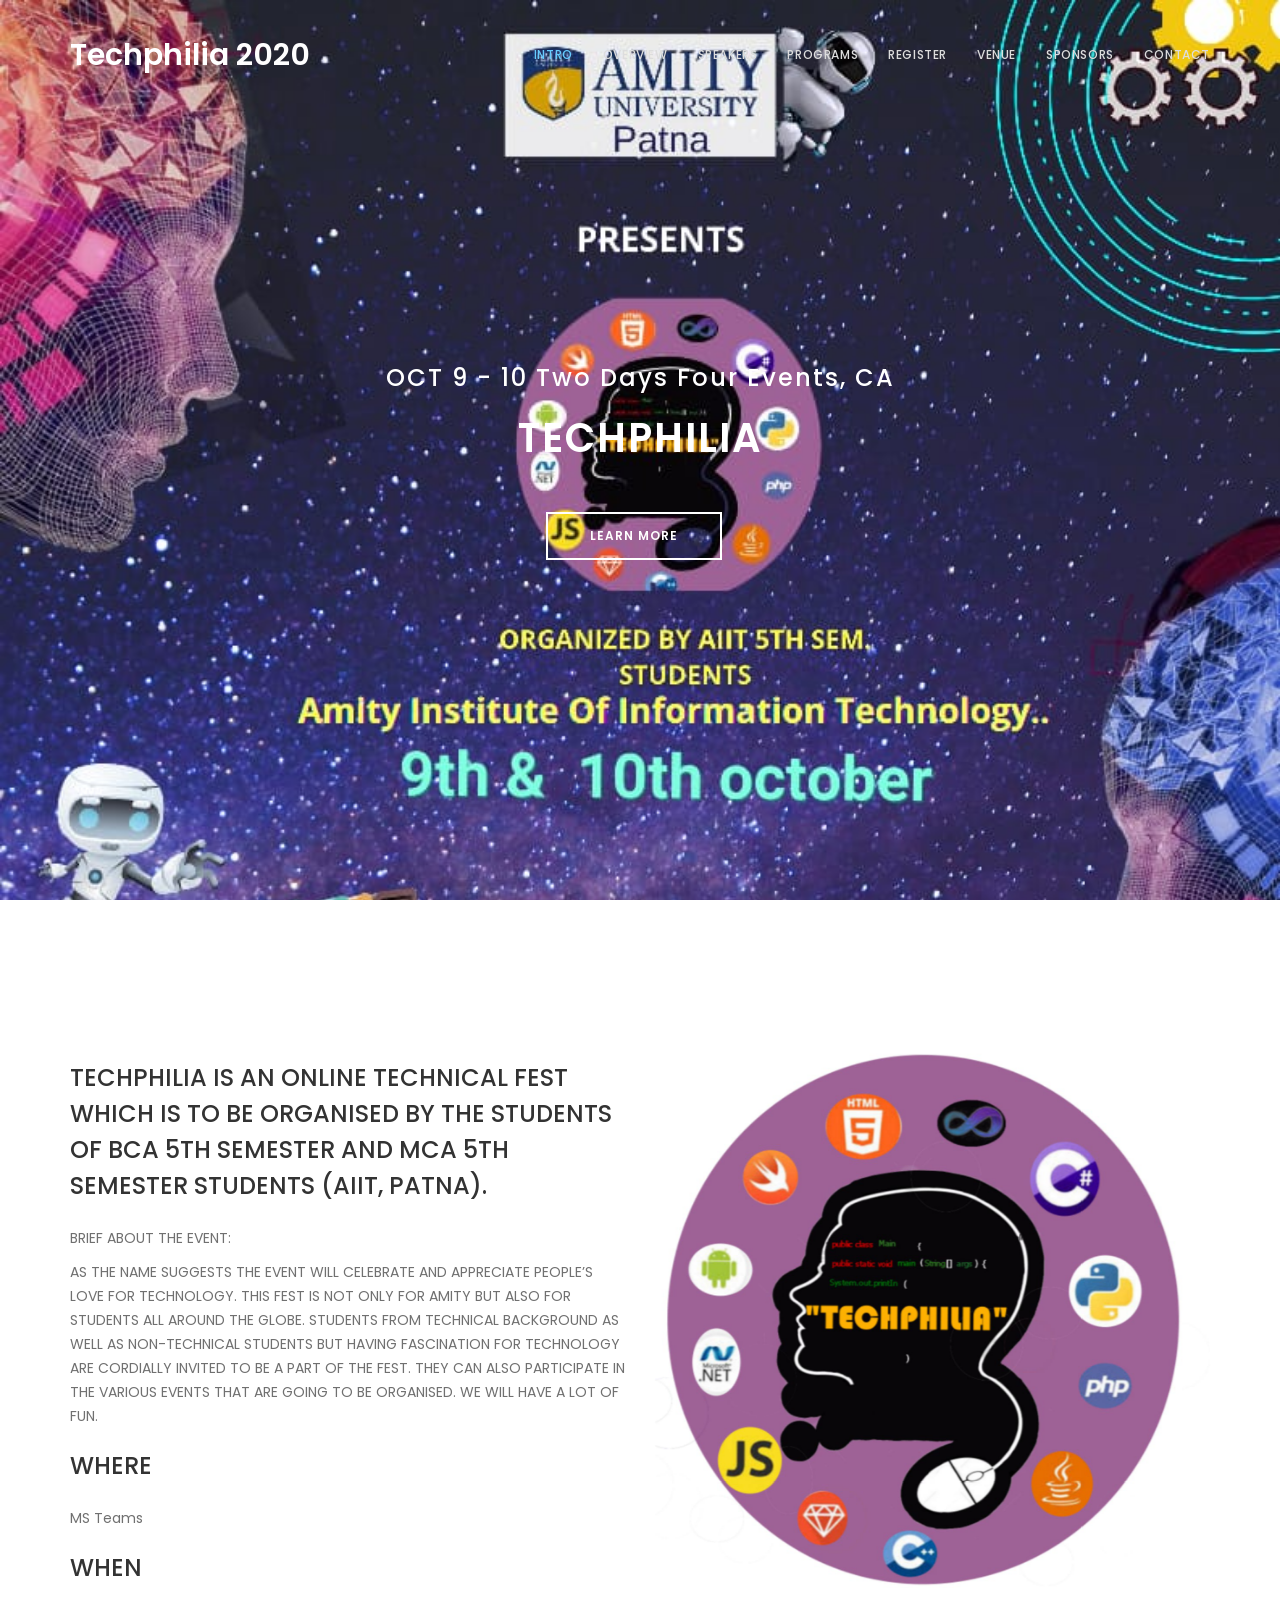
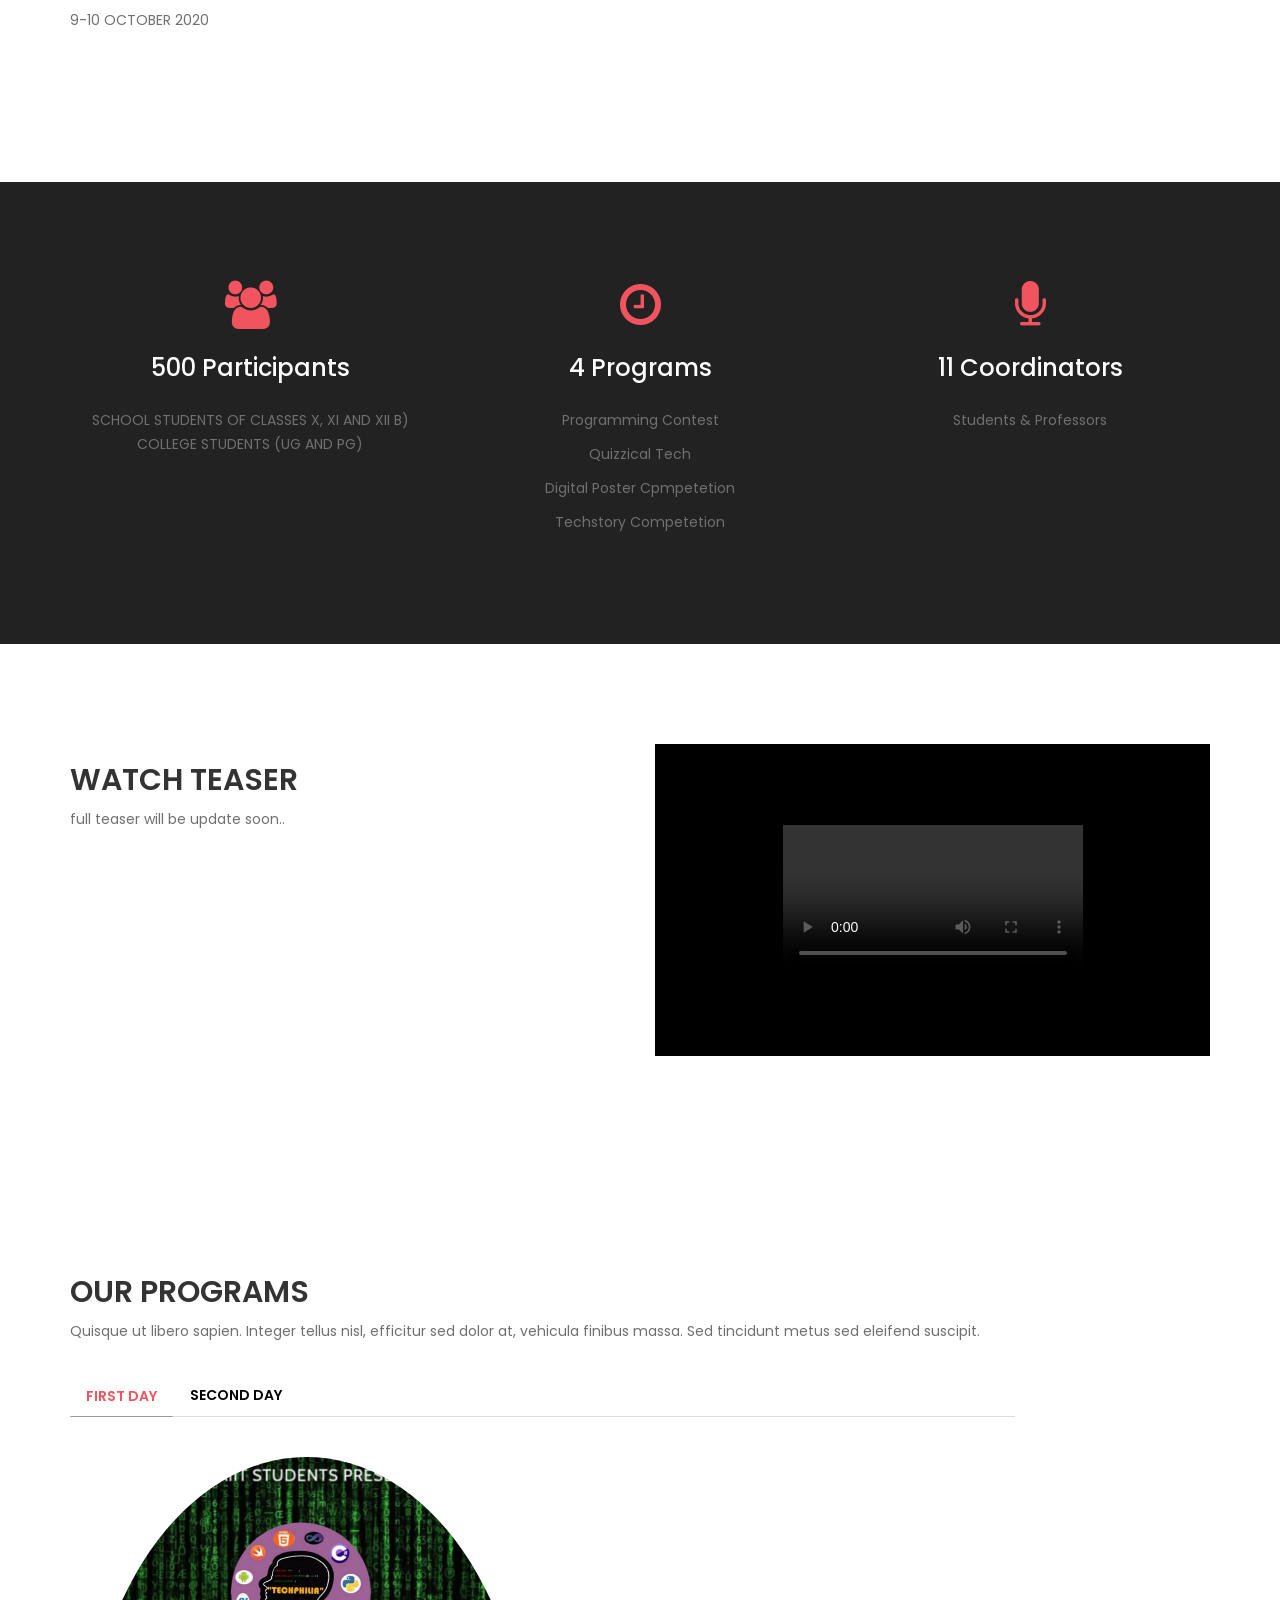
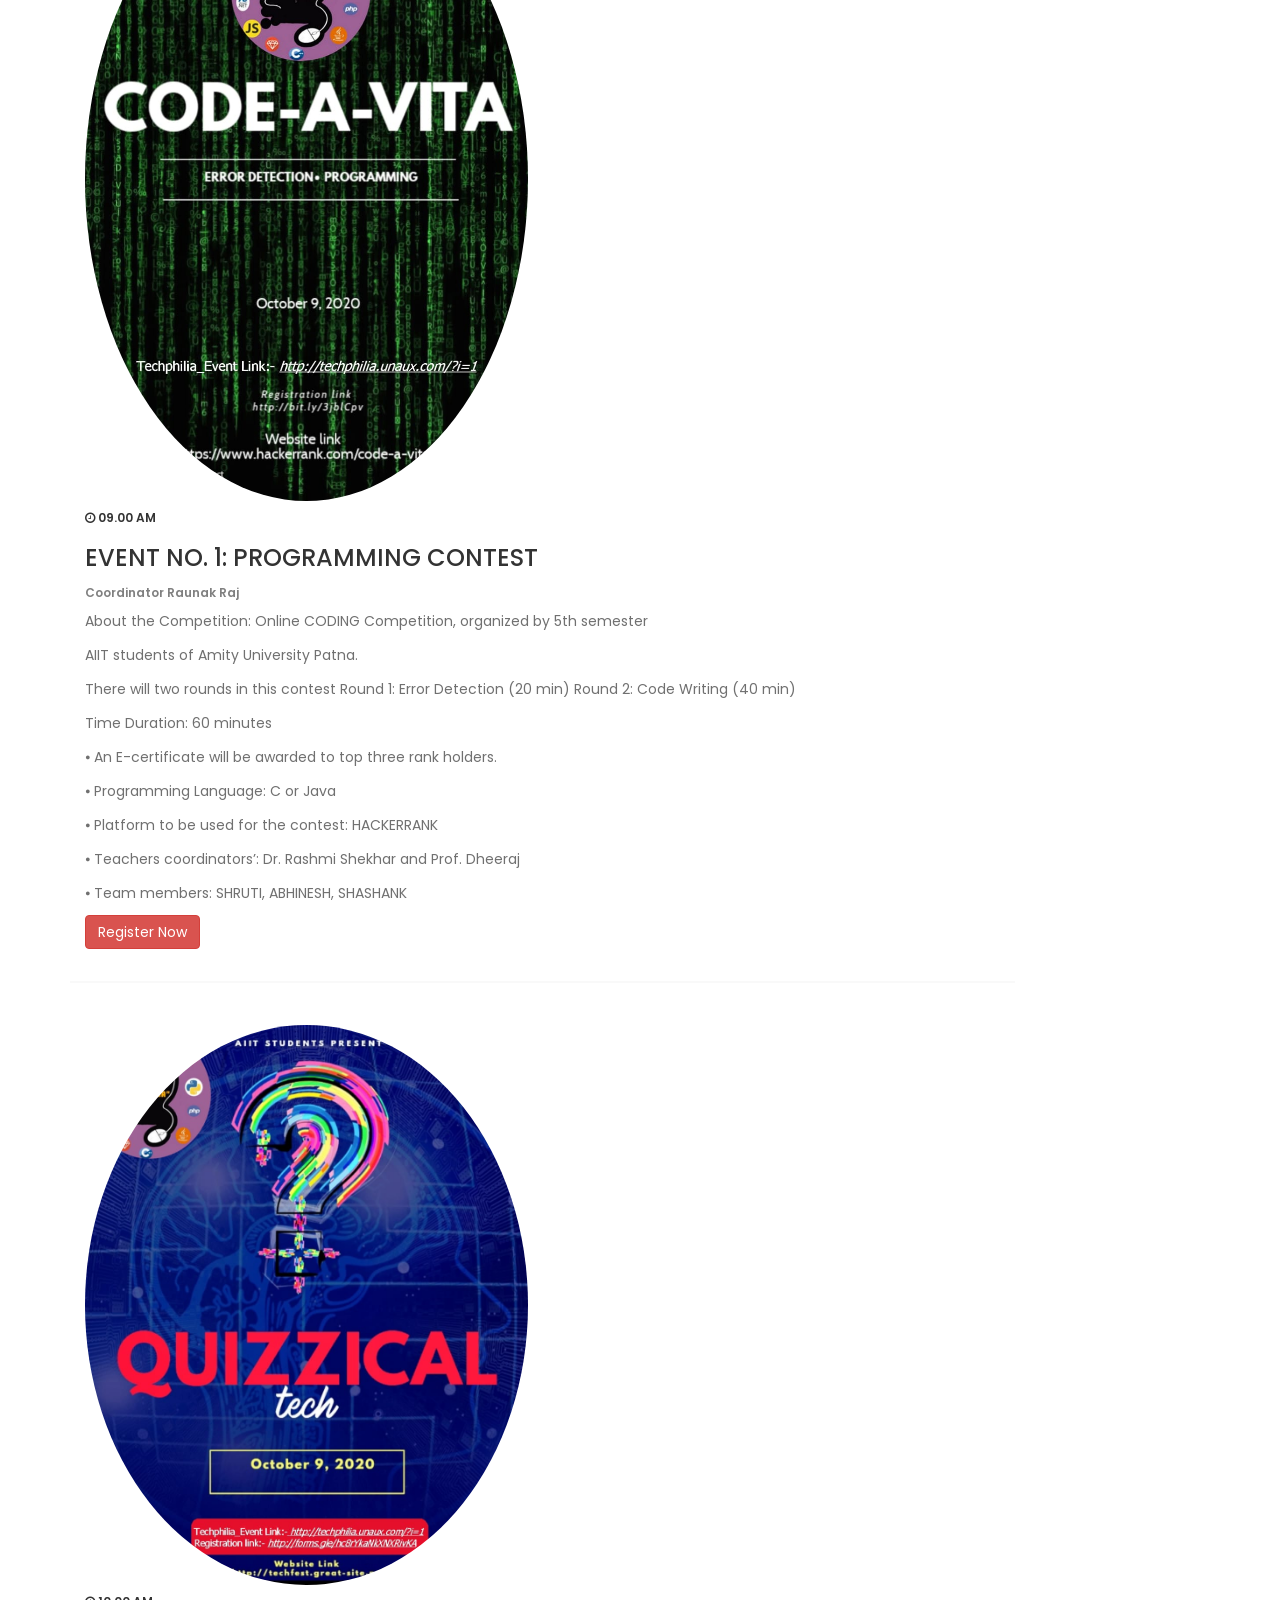
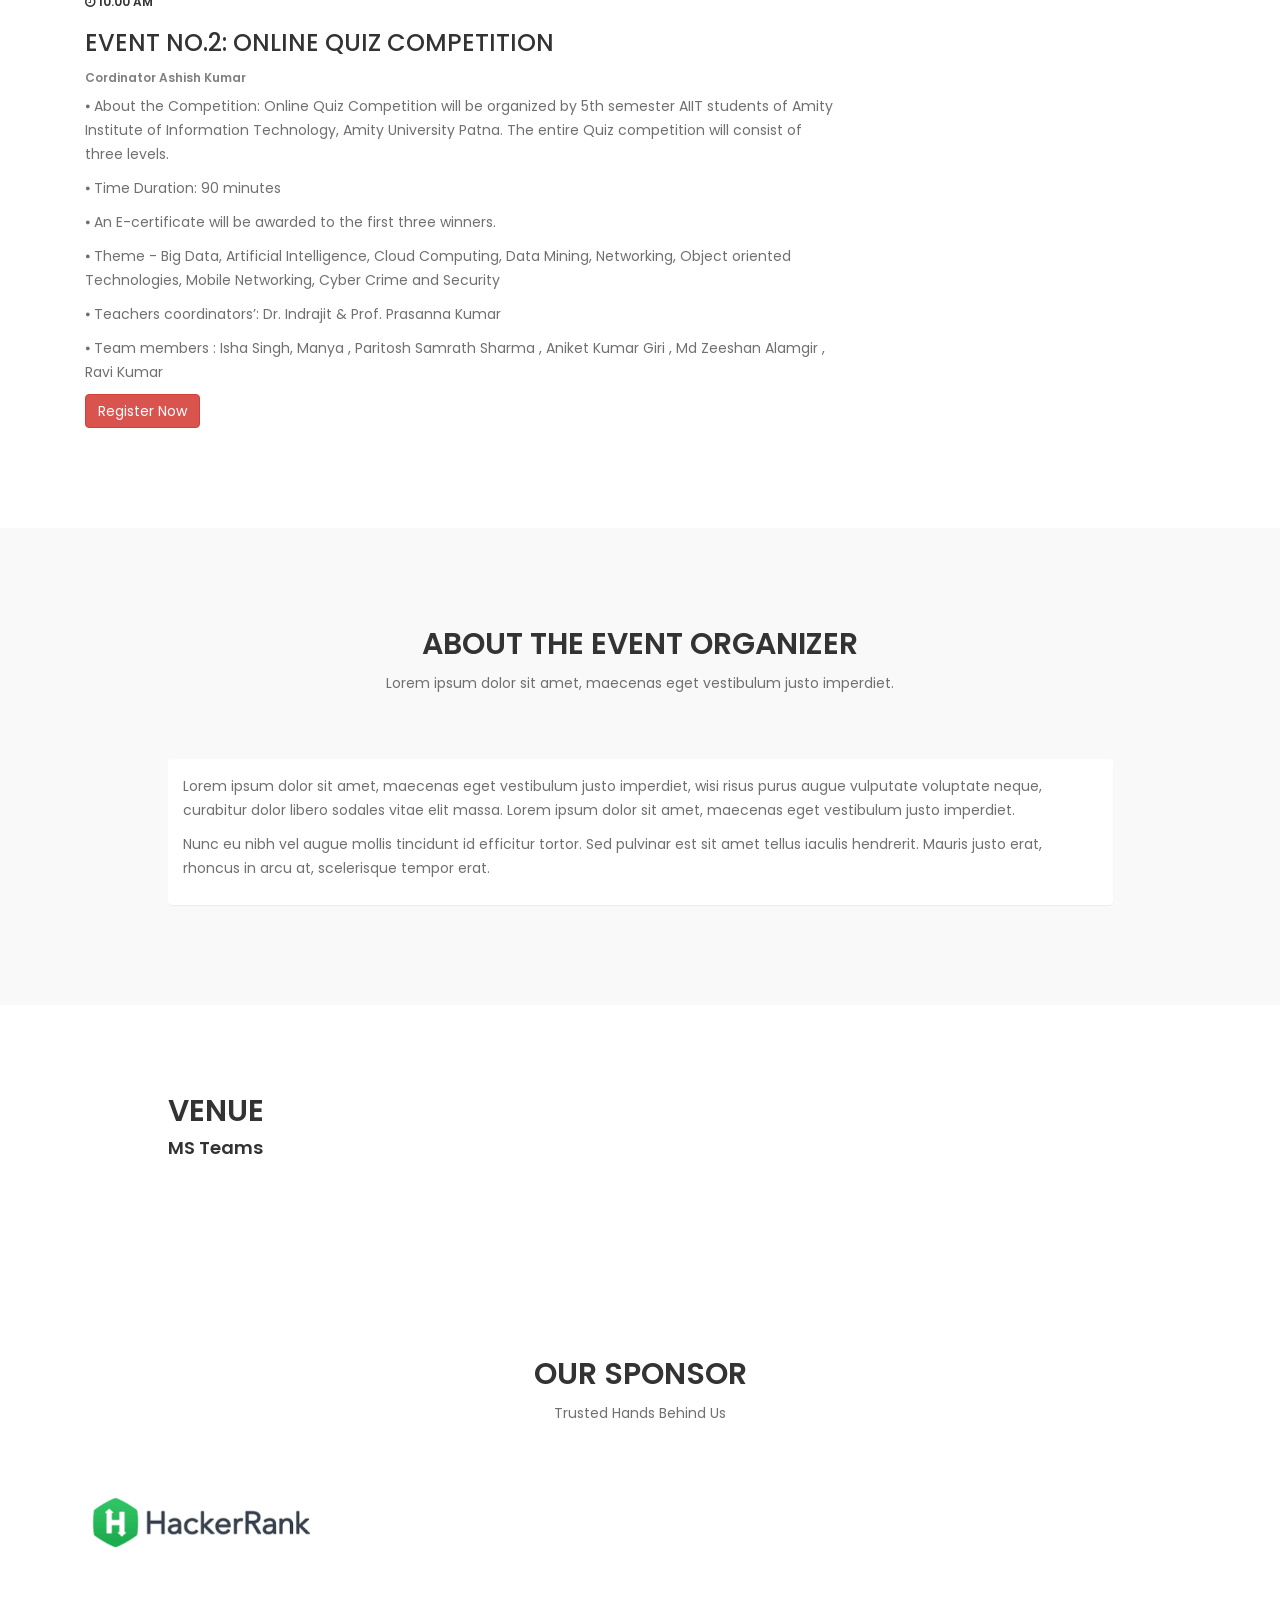
<file: index.html>
<!DOCTYPE html>
<html lang="en">
<head>

<title>Techphilia - Innovation Into Action</title>
<meta name="description" content="">
<meta name="author" content="">
<meta charset="UTF-8">
<meta http-equiv="X-UA-Compatible" content="IE=Edge">
<meta name="viewport" content="width=device-width, initial-scale=1, maximum-scale=1">

<link rel="stylesheet" href="css/bootstrap.min.css">
<link rel="stylesheet" href="css/animate.css">
<link rel="stylesheet" href="css/font-awesome.min.css">
<link rel="stylesheet" href="css/owl.theme.css">
<link rel="stylesheet" href="css/owl.carousel.css">

<!-- Main css -->
<link rel="stylesheet" href="css/style.css">

<!-- Google Font -->
<link href='https://fonts.googleapis.com/css?family=Poppins:400,500,600' rel='stylesheet' type='text/css'>

</head>
<body data-spy="scroll" data-offset="50" data-target=".navbar-collapse">

<!-- =========================
     PRE LOADER       
============================== -->
<div class="preloader">

	<div class="sk-rotating-plane"></div>

</div>


<!-- =========================
     NAVIGATION LINKS     
============================== -->
<div class="navbar navbar-fixed-top custom-navbar" role="navigation">
	<div class="container">

		<!-- navbar header -->
		<div class="navbar-header">
			<button class="navbar-toggle" data-toggle="collapse" data-target=".navbar-collapse">
				<span class="icon icon-bar"></span>
				<span class="icon icon-bar"></span>
				<span class="icon icon-bar"></span>
			</button>
			<a href="#" class="navbar-brand">Techphilia 2020</a>
		</div>

		<div class="collapse navbar-collapse">

			<ul class="nav navbar-nav navbar-right">
				<li><a href="#intro" class="smoothScroll">Intro</a></li>
				<li><a href="#overview" class="smoothScroll">Overview</a></li>
				<li><a href="#speakers" class="smoothScroll">Speakers</a></li>
				<li><a href="#program" class="smoothScroll">Programs</a></li>
				<li><a href="#register" class="smoothScroll">Register</a></li>
				<li><a href="#venue" class="smoothScroll">Venue</a></li>
				<li><a href="#sponsors" class="smoothScroll">Sponsors</a></li>
				<li><a href="#contact" class="smoothScroll">Contact</a></li>
			</ul>

		</div>

	</div>
</div>


<!-- =========================
    INTRO SECTION   
============================== -->
<section id="intro" class="parallax-section">
	<div class="container">
		<div class="row">

			<div class="col-md-12 col-sm-12">
				<h3 class="wow bounceIn" data-wow-delay="0.9s">OCT 9 - 10 Two Days Four Events, CA</h3>
				<h1 class="wow fadeInUp" data-wow-delay="1.6s">TECHPHILIA</h1>
				<a href="#overview" class="btn btn-lg btn-default smoothScroll wow fadeInUp hidden-xs" data-wow-delay="2.3s">LEARN MORE</a>
				
			</div>


		</div>
	</div>
</section>


<!-- =========================
    OVERVIEW SECTION   
============================== -->
<section id="overview" class="parallax-section">
	<div class="container">
		<div class="row">

			<div class="wow fadeInUp col-md-6 col-sm-6" data-wow-delay="0.6s">
				<h3>TECHPHILIA IS AN ONLINE TECHNICAL FEST WHICH IS TO BE ORGANISED BY THE STUDENTS OF BCA 5TH SEMESTER AND MCA 5TH SEMESTER STUDENTS (AIIT, PATNA).</h3>
				<p>BRIEF ABOUT THE EVENT:</p>
				<p>AS THE NAME SUGGESTS THE EVENT WILL CELEBRATE AND APPRECIATE PEOPLE’S LOVE FOR TECHNOLOGY. THIS FEST IS NOT ONLY FOR AMITY BUT ALSO FOR STUDENTS ALL AROUND THE GLOBE.

					STUDENTS FROM TECHNICAL BACKGROUND AS WELL AS NON-TECHNICAL STUDENTS BUT HAVING FASCINATION FOR TECHNOLOGY ARE CORDIALLY INVITED TO BE A PART OF THE FEST.
					
					THEY CAN ALSO PARTICIPATE IN THE VARIOUS EVENTS THAT ARE GOING TO BE ORGANISED. WE WILL HAVE A LOT OF FUN.
					</p>
					<h3>WHERE</h3>
					<p>MS Teams</p>
					<h3>WHEN</h3>
					<p>9-10 OCTOBER 2020</p>
			</div>
					
			<div class="wow fadeInUp col-md-6 col-sm-6" data-wow-delay="0.9s">
				<img src="images/techphilia.jpeg" class="img-responsive" alt="Overview">
			</div>

		</div>
	</div>
</section>


<!-- =========================
    DETAIL SECTION   
============================== -->
<section id="detail" class="parallax-section">
	<div class="container">
		<div class="row">

			<div class="wow fadeInLeft col-md-4 col-sm-4" data-wow-delay="0.3s">
				<i class="fa fa-group"></i>
				<h3>500 Participants</h3>
				<p>SCHOOL STUDENTS OF CLASSES X, XI AND XII 
					B) COLLEGE STUDENTS (UG AND PG)
					</p>
			</div>

			<div class="wow fadeInUp col-md-4 col-sm-4" data-wow-delay="0.6s">
				<i class="fa fa-clock-o"></i>
				<h3>4 Programs</h3>
				<p>Programming Contest</p>
				<p>Quizzical Tech</p>
				<p>Digital Poster Cpmpetetion
				</p>
				<p>Techstory Competetion</p>
			</div>

			<div class="wow fadeInRight col-md-4 col-sm-4" data-wow-delay="0.9s">
				<i class="fa fa-microphone"></i>
				<h3>11 Coordinators</h3>
				<p>Students & Professors</p>
			</div>

		</div>
	</div>
</section>


<!-- =========================
    VIDEO SECTION   
============================== -->
<section id="video" class="parallax-section">
	<div class="container">
		<div class="row">

			<div class="wow fadeInUp col-md-6 col-sm-10" data-wow-delay="1.3s">
				<h2>Watch Teaser</h2>
				
				<p>full teaser will be update soon..</p>
			</div>
			<div class="wow fadeInUp col-md-6 col-sm-10" data-wow-delay="1.6s">
				<div class="embed-responsive embed-responsive-16by9">
					<iframe class="embed-responsive-item" src="images/output_free (4).mp4" allowfullscreen></iframe>
				</div>
			</div>

		</div>
	</div>
</section>


<!-- =========================
    SPEAKERS SECTION   
============================== -->
<!--<section id="speakers" class="parallax-section">
	<div class="container">
		<div class="row">

			<div class="col-md-12 col-sm-12 wow bounceIn">
				<div class="section-title">
					<h2>Creative Speakers</h2>
					<p>Lorem ipsum dolor sit amet, maecenas eget vestibulum justo imperdiet.</p>
				</div>
			</div>

			<!-- Testimonial Owl Carousel section
			================================================== 
			<div id="owl-speakers" class="owl-carousel">

				<div class="item wow fadeInUp col-md-3 col-sm-3" data-wow-delay="0.9s">
					<div class="speakers-wrapper">
						<img src="images/speakers-img1.jpg" class="img-responsive" alt="speakers">
							<div class="speakers-thumb">
								<h3>Jenny Green</h3>
								<h6>UI Designer</h6>
							</div>
					</div>
				</div>

				<div class="item wow fadeInUp col-md-3 col-sm-3" data-wow-delay="0.6s">
					<div class="speakers-wrapper">
						<img src="images/speakers-img2.jpg" class="img-responsive" alt="speakers">
							<div class="speakers-thumb">
								<h3>David Yoon</h3>
								<h6>Creative Director</h6>
							</div>
					</div>
				</div>

				<div class="item wow fadeInUp col-md-3 col-sm-3" data-wow-delay="0.9s">
					<div class="speakers-wrapper">
						<img src="images/speakers-img3.jpg" class="img-responsive" alt="speakers">
							<div class="speakers-thumb">
								<h3>Je Mary Lee</h3>
								<h6>Web Specialist</h6>
							</div>
					</div>
				</div>

				<div class="item wow fadeInUp col-md-3 col-sm-3" data-wow-delay="0.6s">
					<div class="speakers-wrapper">
						<img src="images/speakers-img4.jpg" class="img-responsive" alt="speakers">
							<div class="speakers-thumb">
								<h3>Johnathan Doe</h3>
								<h6>Frontend Dev</h6>
							</div>
					</div>
				</div>

				<div class="item wow fadeInUp col-md-3 col-sm-3" data-wow-delay="0.6s">
					<div class="speakers-wrapper">
						<img src="images/speakers-img5.jpg" class="img-responsive" alt="speakers">
							<div class="speakers-thumb">
								<h3>Elite Hamilton</h3>
								<h6>Marketing Guru</h6>
							</div>
					</div>
				</div>
				
			</div>

		</div>
	</div>
</section> -->


<!-- =========================
    PROGRAM SECTION   
============================== -->
<section id="program" class="parallax-section">
	<div class="container">
		<div class="row">

			<div class="wow fadeInUp col-md-12 col-sm-12" data-wow-delay="0.6s">
				<div class="section-title">
					<h2>Our Programs</h2>
					<p>Quisque ut libero sapien. Integer tellus nisl, efficitur sed dolor at, vehicula finibus massa. Sed tincidunt metus sed eleifend suscipit.</p>
				</div>
			</div>

			<div class="wow fadeInUp col-md-10 col-sm-10" data-wow-delay="0.9s">
				<!-- Nav tabs -->
				<ul class="nav nav-tabs" role="tablist">
					<li class="active"><a href="#fday" aria-controls="fday" role="tab" data-toggle="tab">FIRST DAY</a></li>
					<li><a href="#sday" aria-controls="sday" role="tab" data-toggle="tab">SECOND DAY</a></li>
				
				</ul>
				<!-- tab panes -->
				<div class="tab-content">

					<div role="tabpanel" class="tab-pane active" id="fday">
						<!-- program speaker here -->
						<div class="wow fadeInUp col-md-6 col-sm-6">
							<!--<img src="images/codeavita.jpeg" class="img-responsive" alt="program"> -->
							<img src="images/codeavita.jpeg" class="img-responsive" alt="Overview">
						</div>
						<div class="col-md-10 col-sm-10">
							<h6>
								<span><i class="fa fa-clock-o"></i> 09.00 AM</span> 
							
							</h6>
							<h3>EVENT NO. 1: PROGRAMMING CONTEST
							</h3>
							<h4>Coordinator Raunak Raj</h4>
							<p>About the Competition: Online CODING Competition, organized by 5th semester </p>
							<p>AIIT students of Amity University Patna. </p>
							<p>There will two rounds in this contest
								Round 1: Error Detection (20 min)
								Round 2: Code Writing (40 min)
								</p>
							<p>Time Duration: 60 minutes</p>
							<p>⦁ An E-certificate will be awarded to top three rank holders.
							</p>
							<p>⦁ Programming Language: C or Java</p>
							<p>⦁ Platform to be used for the contest: HACKERRANK 
							</p>
							<p>⦁ Teachers coordinators’: Dr. Rashmi Shekhar and Prof. Dheeraj
							</p>
							<p>⦁ Team members: SHRUTI, ABHINESH, SHASHANK</p>
							<a href="https://www.hackerrank.com/code-a-vita" target="_blank" class="btn btn-danger">Register Now</a>
							
						</div>
						
						<!-- program divider -->
						<div class="program-divider col-md-12 col-sm-12"></div>

						<!-- program speaker here -->
						<div class="wow fadeInUp col-md-6 col-sm-6">         <!--col-md-2 col-sm-2-->
							<img src="images/quiz.jpeg" class="img-responsive" alt="program">
						</div>
						<div class="col-md-10 col-sm-10">
							<h6>
								<span><i class="fa fa-clock-o"></i> 10.00 AM</span> 
							
							</h6>
							<h3>  EVENT NO.2: ONLINE QUIZ COMPETITION</h3>
							<h4>Cordinator Ashish Kumar</h4>
							<p>⦁ About the Competition: Online Quiz Competition will be organized by 5th semester AIIT students of Amity Institute of Information Technology, Amity University Patna. The entire Quiz competition will consist of three levels.</p>
							<p>⦁ Time Duration: 90 minutes </p>
							<p> ⦁ An E-certificate will be awarded to the first three winners. </p>
							<p>⦁ Theme - Big Data, Artificial Intelligence, Cloud Computing, Data Mining, Networking, Object oriented Technologies, Mobile Networking, Cyber Crime and Security </p>
							<p>
								⦁ Teachers coordinators’: Dr. Indrajit & Prof. Prasanna Kumar  
								 </p>
								 <p>
									⦁ Team members 	: Isha Singh,  Manya , Paritosh Samrath Sharma ,  Aniket Kumar Giri , Md Zeeshan Alamgir ,  Ravi Kumar 
									</p>
									<a href="http://techfest.great-site.net/" target="_blank" class="btn btn-danger">Register Now</a>
									
						</div>

						<!-- program divider -->
						

						<!-- program speaker here -->
						
						
					</div>

					<div role="tabpanel" class="tab-pane" id="sday">
						<!-- program speaker here -->
						<div class="wow fadeInUp col-md-6 col-sm-6">
							<img src="images/techstory.jpeg" class="img-responsive" alt="program">
						</div>
						<div class="col-md-10 col-sm-10">
							<h6>
								<span><i class="fa fa-clock-o"></i> 11.00 AM</span> 
								
							</h6>
							<h3>EVENT NO.3 : ONLINE DIGITAL POSTER COMPETITION</h3>
							<h4>⦁ Coordinator: Tahir Hussain, 8340440655, tahir8952@gmail.com </h4>
							<p>Participants will make or present their posters based on the theme they choose within the time limit.</p>
							<p>⦁ Time Duration: 60 minutes </p>
							<p>⦁ An E-certificate will be awarded to top three rank holders.</p>
							<p>⦁ Themes -Nature & Technology. 
								-Technology & Health. 
								-Technology: Boon or Curse? 
											   </p>
											   <p>⦁ Teachers coordinators’: Prof. Avishek Choudhary 
												.                                           Prof. Anshuman 
												</p>
										<p>⦁ Team members :   Ashutosh Kumar 	
                                            Nikita Sachdeva 
                                             Jyoti Kumari 
</p>
                   <a href="https://docs.google.com/forms/d/e/1FAIpQLSe2SRRlMm5AvABa3JMn8m6mOtX3lk--cXHXjenx2-sQp0ysUQ/viewform" target="_blank" class="btn btn-danger">Register Now</a>
						</div>

						<!-- program divider -->
						<div class="program-divider col-md-12 col-sm-12"></div>

						<!-- program speaker here -->
						<div class="wow fadeInUp col-md-6 col-sm-6">
							<img src="images/techstory.jpeg" class="img-responsive" alt="program">
						</div>
						<div class="col-md-10 col-sm-10">
							<h6>
								<span><i class="fa fa-clock-o"></i> 01.00 PM</span> 
								<span><i class="fa fa-map-marker"></i> Room 450</span>
							</h6>
							<h3>

								EVENT NO.4 : TECHSTORY COMPETITION
								</h3>
							<h4>Coordinator -Harsh Shandilya</h4>
							<p>⦁ Every participant will be provided with some technical terms. </p>
							<p>⦁ They need to prepare an animated story and it must be submitted within the time limit. 
							</p>
							<p>
								⦁ An E-certificate will be awarded to the top three rank holders.
								</p>
								<p>⦁ Time Duration: 60 minutes </p>
								<p>⦁ Themes - Covid-19 & Technology. 
								</p>
								<p>
									⦁ Teachers coordinator – Dr. Rashmi Shekhar
									</p>
									<a href="#" class="btn btn-danger">Register Now</a>
						</div>

						<!-- program divider -->
						

						<!-- program speaker here -->
						
						
					</div>

					<div role="tabpanel" class="tab-pane" id="tday">
						<!-- program speaker here -->
						<div class="col-md-2 col-sm-2">
							<img src="images/program-img7.jpg" class="img-responsive" alt="program">
						</div>
						<div class="col-md-10 col-sm-10">
							<h6>
								<span><i class="fa fa-clock-o"></i> 03.00 PM</span> 
							
							</h6>
							<h3>Online Shopping Business</h3>
							<h4>By Michael Walker</h4>
							<p>Aliquam faucibus lobortis dolor, id pellentesque eros pretium in. Aenean in erat ut quam aliquet commodo. Vivamus aliquam pulvinar ipsum ut sollicitudin. Suspendisse quis sollicitudin mauris.</p>
						</div>

						<!-- program divider -->
						<div class="program-divider col-md-12 col-sm-12"></div>

						<!-- program speaker here -->
						<div class="col-md-2 col-sm-2">
							<img src="images/program-img8.jpg" class="img-responsive" alt="program">
						</div>
						<div class="col-md-10 col-sm-10">
							<h6>
								<span><i class="fa fa-clock-o"></i> 05.00 PM</span> 
								<span><i class="fa fa-map-marker"></i> Room 850</span>
							</h6>
							<h3>Introduction to Mobile App</h3>
							<h4>By Cherry Stella</h4>
							<p>Nunc eu nibh vel augue mollis tincidunt id efficitur tortor. Sed pulvinar est sit amet tellus iaculis hendrerit. Mauris justo erat, rhoncus in arcu at, scelerisque tempor erat.</p>
						</div>

						<!-- program divider -->
						<div class="program-divider col-md-12 col-sm-12"></div>

						<!-- program speaker here -->
						<div class="col-md-2 col-sm-2">
							<img src="images/program-img9.jpg" class="img-responsive" alt="program">
						</div>
						<div class="col-md-10 col-sm-10">
							<h6>
								<span><i class="fa fa-clock-o"></i> 07.00 PM</span> 
								<span><i class="fa fa-map-marker"></i> Room 750</span>
							</h6>
							<h3>Bootstrap UI Design</h3>
							<h4>By John David</h4>
							<p>Lorem ipsum dolor sit amet, consectetuer adipiscing elit, sed diam nonummy nibh euismod tincidunt ut laoreet. Dolore magna aliquam erat volutpat.</p>
						</div>
					</div>

				</div>

		</div>
	</div>
</section>


<!-- =========================
   REGISTER SECTION   
============================== -->



<!-- =========================
    FAQ SECTION   
============================== -->
<section id="faq" class="parallax-section">
	<div class="container">
		<div class="row">

			<!-- Section title
			================================================== -->
			<div class="wow bounceIn col-md-offset-2 col-md-8 col-sm-offset-1 col-sm-10 text-center">
				<div class="section-title">
					<h2>About the Event Organizer</h2>
					<p>Lorem ipsum dolor sit amet, maecenas eget vestibulum justo imperdiet.</p>
				</div>
			</div>

			<div class="wow fadeInUp col-md-offset-1 col-md-10 col-sm-offset-1 col-sm-10" data-wow-delay="0.9s">
				<div class="panel-group" id="accordion" role="tablist" aria-multiselectable="true">

  					<div class="panel panel-default">
   						
   						<div id="collapseOne" class="panel-collapse collapse in" role="tabpanel" aria-labelledby="headingOne">
      						<div class="panel-body">
        						<p>Lorem ipsum dolor sit amet, maecenas eget vestibulum justo imperdiet, wisi risus purus augue vulputate voluptate neque, curabitur dolor libero sodales vitae elit massa. Lorem ipsum dolor sit amet, maecenas eget vestibulum justo imperdiet.</p>
								<p>Nunc eu nibh vel augue mollis tincidunt id efficitur tortor. Sed pulvinar est sit amet tellus iaculis hendrerit. Mauris justo erat, rhoncus in arcu at, scelerisque tempor erat.</p>
      						</div>
   						 </div>
 					</div>

    				<div class="panel panel-default">
   						
   						<div id="collapseTwo" class="panel-collapse collapse" role="tabpanel" aria-labelledby="headingTwo">
      						<div class="panel-body">
                            	<p>Nunc eu nibh vel augue mollis tincidunt id efficitur tortor. Sed pulvinar est sit amet tellus iaculis hendrerit. Mauris justo erat, rhoncus in arcu at, scelerisque tempor erat.</p>
        						<p>Lorem ipsum dolor sit amet, maecenas eget vestibulum justo imperdiet, wisi risus purus augue vulputate voluptate neque, curabitur dolor libero sodales vitae elit massa. Lorem ipsum dolor sit amet, maecenas eget vestibulum justo imperdiet.</p>
      						</div>
   						 </div>
 					</div>

 					<div class="panel panel-default">
   						
   						<div id="collapseThree" class="panel-collapse collapse" role="tabpanel" aria-labelledby="headingThree">
      						<div class="panel-body">
                            	<p>Aenean vulputate finibus justo et feugiat. Ut turpis lacus, dapibus quis justo id, porttitor tempor justo. Quisque ut libero sapien. Integer tellus nisl, efficitur sed dolor at, vehicula finibus massa.</p>
        						<p>Lorem ipsum dolor sit amet, maecenas eget vestibulum justo imperdiet, wisi risus purus augue vulputate voluptate neque, curabitur dolor libero sodales vitae elit massa. Lorem ipsum dolor sit amet, maecenas eget vestibulum justo imperdiet.</p>
      						</div>
   						 </div>
 					 </div>

 				 </div>
			</div>

		</div>
	</div>
</section>


<!-- =========================
    VENUE SECTION   
============================== -->
<section id="venue" class="parallax-section">
	<div class="container">
		<div class="row">

			<div class="wow fadeInLeft col-md-offset-1 col-md-5 col-sm-8" data-wow-delay="0.9s">
				<h2>Venue</h2>
				
				<h4>MS Teams</h4>
  					
			</div>

		</div>
	</div>
</section>


<!-- =========================
    SPONSORS SECTION   
============================== -->
<section id="sponsors" class="parallax-section">
	<div class="container">
		<div class="row">

			<div class="wow bounceIn col-md-12 col-sm-12">
				<div class="section-title">
					<h2>Our Sponsor</h2>
					<p>Trusted Hands Behind Us</p>
				</div>
			</div>

			<div class="wow fadeInUp col-md-3 col-sm-6 col-xs-6" data-wow-delay="0.3s">
				<img src="images/download.png" class="img-responsive" alt="sponsors">	
			</div>

			

		</div>
	</div>
</section>


<!-- =========================
    CONTACT SECTION   
============================== -->
<section id="contact" class="parallax-section">
	<div class="container">
		<div class="row">

			<div class="wow fadeInUp col-md-offset-1 col-md-5 col-sm-6" data-wow-delay="0.6s">
				<div class="contact_des">
					<h3>Register for the Website Techphilia</h3>
					<p>send your details and queries to our  offical website techphilia</p>
	
					
				</div>
			</div>

			<div class="wow fadeInUp col-md-5 col-sm-6" data-wow-delay="0.9s">
				<div class="contact_detail">
					<div class="section-title">
						<h2>Keep in touch</h2>
					</div>
					<form action="#" method="post">
						<input name="name" type="text" class="form-control" id="name" placeholder="Name">
					  	<input name="email" type="email" class="form-control" id="email" placeholder="Email">
					  	<textarea name="message" rows="5" class="form-control" id="message" placeholder="Message"></textarea>
						<div class="col-md-6 col-sm-10">
							<input name="submit" type="submit" class="form-control" id="submit" value="SEND">
						</div>
					</form>
				</div>
			</div>

		</div>
	</div>
</section>


<!-- =========================
    FOOTER SECTION   
============================== -->
<footer>
	<div class="container">
		<div class="row">

			<div class="col-md-12 col-sm-12">
				<p class="wow fadeInUp" data-wow-delay="0.6s">Copyright &copy; 2020 techphilia Amity University Patna 
                    
                    | Developed by <a rel="nofollow" href="http://siteplan.unaux.com/" target="_blank">Harsh Shandilya</a></p>

				<ul class="social-icon">
					<li><a href="#" class="fa fa-facebook wow fadeInUp" data-wow-delay="1s"></a></li>
					<li><a href="#" class="fa fa-twitter wow fadeInUp" data-wow-delay="1.3s"></a></li>
					<li><a href="#" class="fa fa-dribbble wow fadeInUp" data-wow-delay="1.6s"></a></li>
					<li><a href="#" class="fa fa-behance wow fadeInUp" data-wow-delay="1.9s"></a></li>
					<li><a href="#" class="fa fa-google-plus wow fadeInUp" data-wow-delay="2s"></a></li>
				</ul>

			</div>
			
		</div>
	</div>
</footer>


<!-- Back top -->
<a href="#back-top" class="go-top"><i class="fa fa-angle-up"></i></a>


<!-- =========================
     SCRIPTS   
============================== -->
<script src="js/jquery.js"></script>
<script src="js/bootstrap.min.js"></script>
<script src="js/jquery.parallax.js"></script>
<script src="js/owl.carousel.min.js"></script>
<script src="js/smoothscroll.js"></script>
<script src="js/wow.min.js"></script>
<script src="js/custom.js"></script>

</body>
</html>
</file>
<file: css/style.css>
/*

New Event

http://www.templatemo.com/tm-486-new-event

*/

body {
		background: #ffffff;
    font-family: 'Poppins', sans-serif;
    font-style: normal;
		font-weight: 400;
}


/*---------------------------------------
    Typorgraphy              
-----------------------------------------*/
h1,h2,h3,h4,h5,h6 {
  font-weight: 600;
}

h3,h5 {
  font-weight: 500;
}

h1 {
    font-size: 40px;
    letter-spacing: 2px;
}

h2 {
  font-size: 30px;
  text-transform: uppercase;
}

h3 {
  line-height: 36px;
}

h5 {
    letter-spacing: 1px;
    padding-top: 10px;
}

p {
    color: #707070;
    font-size: 14px;
    line-height: 24px;
}

a {
  text-decoration: none !important;
  outline: none;
}


/*---------------------------------------
    General               
-----------------------------------------*/
.section-title {
  margin-bottom: 32px;
}

#overview,
#register {
  padding-top: 14rem;
  padding-bottom: 14rem;
}

#detail, #video,
#speakers, 
#program,
#sponsors, 
#contact, footer {
    padding-top: 10rem;
    padding-bottom: 10rem;
}

#detail,
#speakers, #sponsors,
footer {
  text-align: center;
}

#overview h3,
#detail h3, #video h3,
#register h3,
#venue h3,
#contact h3 {
    padding-bottom: 12px;
}

#intro .btn,
#contact .btn {
    background: transparent;
    border: 2px solid #ffffff;
    border-radius: 0px;
    color: #ffffff;
    font-weight: 600;
    letter-spacing: 1px;
    font-size: 12px;
    padding: 14px 42px;
    margin-top: 42px;
    margin-right: 12px;
    -webkit-transition: all 0.4s ease-in-out;
    transition: all 0.4s ease-in-out;
}

#intro .btn-danger,
#contact .btn-danger {
    background: #f2545f;
    border-color: transparent;
}

#contact .btn {
  border-radius: 100px;
}

#intro .btn-danger:hover {
  background: transparent;
  border-color: #ffffff;
  color: #ffffff;
}

#contact .btn-danger:hover {
  background: #222;
}

#intro .btn-default:hover {
    background: #ffffff;
    color: #333333;
    border-color: transparent;
}

.parallax-section {
  background-attachment: fixed !important;
  background-size: cover !important;
}



/*---------------------------------------
    Preloader section              
-----------------------------------------*/
.preloader {
  position: fixed;
  top: 0;
  left: 0;
  width: 100%;
  height: 100%;
  z-index: 99999;
  display: flex;
  flex-flow: row nowrap;
  justify-content: center;
  align-items: center;
  background: none repeat scroll 0 0 #ffffff;
}

.sk-rotating-plane {
  width: 50px;
  height: 50px;
  background-color: #222;
  -webkit-animation: sk-rotatePlane 1.2s infinite ease-in-out;
          animation: sk-rotatePlane 1.2s infinite ease-in-out; }

@-webkit-keyframes sk-rotatePlane {
  0% {
    -webkit-transform: perspective(120px) rotateX(0deg) rotateY(0deg);
            transform: perspective(120px) rotateX(0deg) rotateY(0deg); }
  50% {
    -webkit-transform: perspective(120px) rotateX(-180.1deg) rotateY(0deg);
            transform: perspective(120px) rotateX(-180.1deg) rotateY(0deg); }
  100% {
    -webkit-transform: perspective(120px) rotateX(-180deg) rotateY(-179.9deg);
            transform: perspective(120px) rotateX(-180deg) rotateY(-179.9deg); } }

@keyframes sk-rotatePlane {
  0% {
    -webkit-transform: perspective(120px) rotateX(0deg) rotateY(0deg);
            transform: perspective(120px) rotateX(0deg) rotateY(0deg); }
  50% {
    -webkit-transform: perspective(120px) rotateX(-180.1deg) rotateY(0deg);
            transform: perspective(120px) rotateX(-180.1deg) rotateY(0deg); }
  100% {
    -webkit-transform: perspective(120px) rotateX(-180deg) rotateY(-179.9deg);
            transform: perspective(120px) rotateX(-180deg) rotateY(-179.9deg); } }



/*---------------------------------------
    Navigation Links section              
-----------------------------------------*/
.custom-navbar {
    margin-bottom: 0;
    background-color: #101010;
}

.custom-navbar .navbar-brand {
    color: #ffffff;
    font-weight: 600;
    font-size: 3rem;
    line-height: 40px;
}

.custom-navbar .nav li a {
    color: #ddd;
    font-size: 12px;
    font-weight: 500;
    letter-spacing: 0.6px;
    text-transform: uppercase;
    line-height: 40px;
    transition: all 0.4s ease-in-out;
}

.custom-navbar .nav li a:hover {
    background: transparent;
    color: #66ccff;
}

.custom-navbar .navbar-nav > li > a:hover,
.custom-navbar .navbar-nav > li > a:focus {
  background-color: transparent;
}

.custom-navbar .nav li.active > a {
    background-color: transparent;
    color: #66ccff;
}

.custom-navbar .navbar-toggle {
    border: none;
    padding-top: 10px;
}

.custom-navbar .navbar-toggle {
    background-color: transparent;
}

.custom-navbar .navbar-toggle .icon-bar {
    background: #ffffff;
    border-color: transparent;
}

@media(min-width:768px) {
    .custom-navbar {
        padding: 20px 0;
        border-bottom: 0;
        background: 0 0; 
    }
    .custom-navbar.top-nav-collapse {
        background: #101010;
        padding: 0;
    }

}



/*---------------------------------------
    Intro section              
-----------------------------------------*/
#intro {
    background: url('../images/poster.jpeg') 50% 0 repeat-y fixed;
    -webkit-background-size: cover;
    background-size: cover;
    background-position: center center;
    color: #ffffff;
    display: -webkit-box;
    display: -webkit-flex;
     display: -ms-flexbox;
    display: flex;
    -webkit-box-align: center;
     -webkit-align-items: center;
      -ms-flex-align: center;
          align-items: center;
    height: 100vh;
    text-align: center;
}

#intro h3 {
  letter-spacing: 2px;
}



/*---------------------------------------
   Overview  section              
-----------------------------------------*/
#overview img {
  position: relative;
  padding-bottom: 32px;
}



/*---------------------------------------
    Detail section              
-----------------------------------------*/
#detail {
    background: #222;
    color: #ffffff;
}

#detail .fa {
  color: #f2545f;
  font-size: 48px;
}



/*---------------------------------------
    Video section              
-----------------------------------------*/
#video iframe {
  border: none;
}



/*---------------------------------------
   Speakers section              
-----------------------------------------*/
#speakers {
    background: #f9f9f9;
}

#speakers h3 {
    font-size: 18px;
    margin-bottom: 0px;
}

#speakers h6 {
  color: #666;
  margin-top: 4px;
}

#speakers img {
  width: 100%;
  max-width: 100%;
  height: auto;
}

#speakers .col-md-3 {
    display: block;
    width: 100%;
    padding-top: 30px;
    padding-bottom: 20px;
    margin-bottom: 22px;
}

#speakers .speakers-wrapper {
    background: #ffffff;
    padding-bottom: 22px;
}



/*---------------------------------------
   Program section              
-----------------------------------------*/
#program h4 {
    color: #808080;
    font-size: 12px;
}

#program h3 {
  margin-top: 16px;
}

#program .program-divider {
    border: 1px solid #f9f9f9;
    margin-top: 32px;
    margin-bottom: 42px;
}

#program span {
    padding-right: 12px;
}

#program img {
  border-radius: 50%;
}

.nav-tabs {
  margin-bottom: 20px;
}
.nav-tabs > li {
  float: left;
  margin-bottom: -1px;
}
.nav-tabs > li > a {
  color: #000000;
  font-weight: 600;
  margin-right: 2px;
  line-height: 1.42857143;
  border: none;
  border-radius: 0px;
}
.nav-tabs > li > a:hover {
  background-color: transparent;
}
.nav-tabs > li.active > a,
.nav-tabs > li.active > a:hover,
.nav-tabs > li.active > a:focus {
  color: #f2545f;
  cursor: default;
  background-color: transparent;
  border: 1px solid transparent;
  border-bottom-color: #999;
}
.tab-content {
  padding-top: 20px;
}



/*---------------------------------------
    Regsiter section              
-----------------------------------------*/
#register {
    background: url('../images/register-bg.jpg') 50% 0 repeat-y fixed;
    -webkit-background-size: cover;
    background-size: cover;
    background-position: center center;
    color: #ffffff;
}

#register .form-control {
  background: transparent;
  border: 2px solid #ffffff;
  border-radius: 0px;
  color: #ffffff;
  margin-bottom: 16px;
}

#register input {
  height: 45px;
}

#register input[type="submit"] {
  background: #f2545f;
  border-radius: 100px;
  border: none;
  color: #ffffff;
  letter-spacing: 2px;
  height: 50px;
  margin-top: 12px;
  transition: all 0.4s ease-in-out;
}

#register input[type="submit"]:hover {
  background: #ffffff;
  color: #222;
}



/*---------------------------------------
   Faq section              
-----------------------------------------*/
#faq {
  background: #f9f9f9;
  padding-top: 8rem;
  padding-bottom: 8rem;
}

#faq .panel-group {
  margin-top: 32px;
}

#faq .panel-group .panel {
  margin-bottom: 8px;
}

#faq .panel-default {
  border: none;
}

#faq .panel-default>.panel-heading {
  background: #f0f0f0;
  color: #505050;
}

#faq .panel-heading {
  border: none;
  padding-top: 8px;
  padding-bottom: 6px;
}

#faq .panel-default>.panel-heading+.panel-collapse>.panel-body {
  border-top: none;
  padding-top: 22px;
  padding-left: 32px;
  padding-bottom: 22px;
}

#faq .panel-heading .panel-title a[data-toggle="collapse"] {
  font-size: 18px;
  font-weight: 500;
  position: relative;
  display: block;
  width: 100%;
  height: 100%;
  padding: 10px 15px;
}

#faq .panel-heading .panel-title a[data-toggle="collapse"]::after {
  content: "-";
  display: block;
  position: absolute;
  line-height: 1;
  right: 1em;
  top: 50%;
  transform: translateY(-50%);
}

#faq .panel-heading .panel-title a[data-toggle="collapse"].collapsed::after {
  content: "+";
}



/*---------------------------------------
   Venue section              
-----------------------------------------*/
#venue {
    background: url('../images/georgie-cobbs-muOHbrFGEQY-unsplash.jpg') 50% 0 repeat-y fixed;
    background-size: cover;
    background-position: center center;
    padding-top: 7rem;
    padding-bottom: 7rem;
}

#venue p {
  padding-top: 12px;
  padding-bottom: 18px;
}



/*---------------------------------------
   Sponsors section              
-----------------------------------------*/
#sponsors img {
  margin-top: 18px;
}



/*---------------------------------------
   Contact section              
-----------------------------------------*/
#contact {
    background: url('../images/register-bg.jpg') 50% 0 repeat-y fixed;
    background-size: cover;
    background-position: center center;
}

#contact .contact_des {
  padding-top: 3rem;
  padding-right: 2rem;
}

#contact .contact_detail {
  background: #ffffff;
  padding: 5rem 5rem 12rem 5rem;
}

#contact .form-control {
  background: transparent;
  border: none;
  border-bottom: 1px solid #f0f0f0;
  border-radius: 0px;
  box-shadow: none;
  margin-bottom: 16px;
  transition: all 0.4s ease-in-out;
}

#contact .form-control:focus {
  border-bottom-color: #999;
}

#contact input {
  height: 45px;
}

#contact input[type="submit"] {
  background: #222;
  border-radius: 100px;
  border: none;
  color: #ffffff;
  letter-spacing: 2px;
  height: 50px;
  margin-top: 12px;
  transition: all 0.4s ease-in-out;
}

#contact input[type="submit"]:hover {
  background: #f2545f;
}



/*---------------------------------------
   Footer section              
-----------------------------------------*/
footer {
  background-attachment: fixed;
}



/* Back top */
.go-top {
  background-color: #222;
  bottom: 2em;
  right: 2em;
  color: #ffffff;
  font-size: 32px;
  display: none;
  position: fixed;
  text-decoration: none;
  width: 60px;
  height: 60px;
  line-height: 60px;
  text-align: center;
  transition: all 0.4s ease-in-out;
}

.go-top:hover {
    background: #f2545f;
    color: #ffffff;
}


/*---------------------------------------
   Social icon             
-----------------------------------------*/
.social-icon {
    position: relative;
    padding: 0;
    margin: 0;
}

.social-icon li {
    display: inline-block;
    list-style: none;
}

.social-icon li a {
    color: #666;
    border-radius: 100px;
    font-size: 16px;
    text-decoration: none;
    transition: all 0.4s ease-in-out;
    width: 50px;
    height: 50px;
    line-height: 50px;
    text-align: center;
    vertical-align: middle;
}

.social-icon li a:hover {
    background: #f2545f;
    color: #ffffff;
}



/*---------------------------------------
   Responsive styles            
-----------------------------------------*/
@media (max-width: 980px) {

  p {font-size: 13px;}

  .custom-navbar .navbar-brand {
    font-size: 2rem;
  }

  .custom-navbar .nav li a {
    font-size: 11px;
	line-height: 20px;
  }

  #intro { height: 65vh; }

  #video iframe {
    margin-top: 42px;
  }

  #contact .contact_detail {
  background: #ffffff;
  padding: 10rem 3rem 10rem 5rem;
}

}

@media (max-width: 768px) {

  .custom-navbar .navbar-brand {
    line-height: 20px;
  }

  #overview img,
  #detail .col-md-4,
  #register form {
    padding-top: 32px;
  }

  .nav-tabs > li > a {
    font-size: 13px;
  }

  #program img {
    padding-bottom: 32px;
  }

  #sponsors img {
    padding-top: 22px;
  }

  #contact .contact_detail {
    margin-top: 82px;
  }

}

@media (max-width: 760px) {

  #intro {
    height: 100vh;
  }

}
</file>
